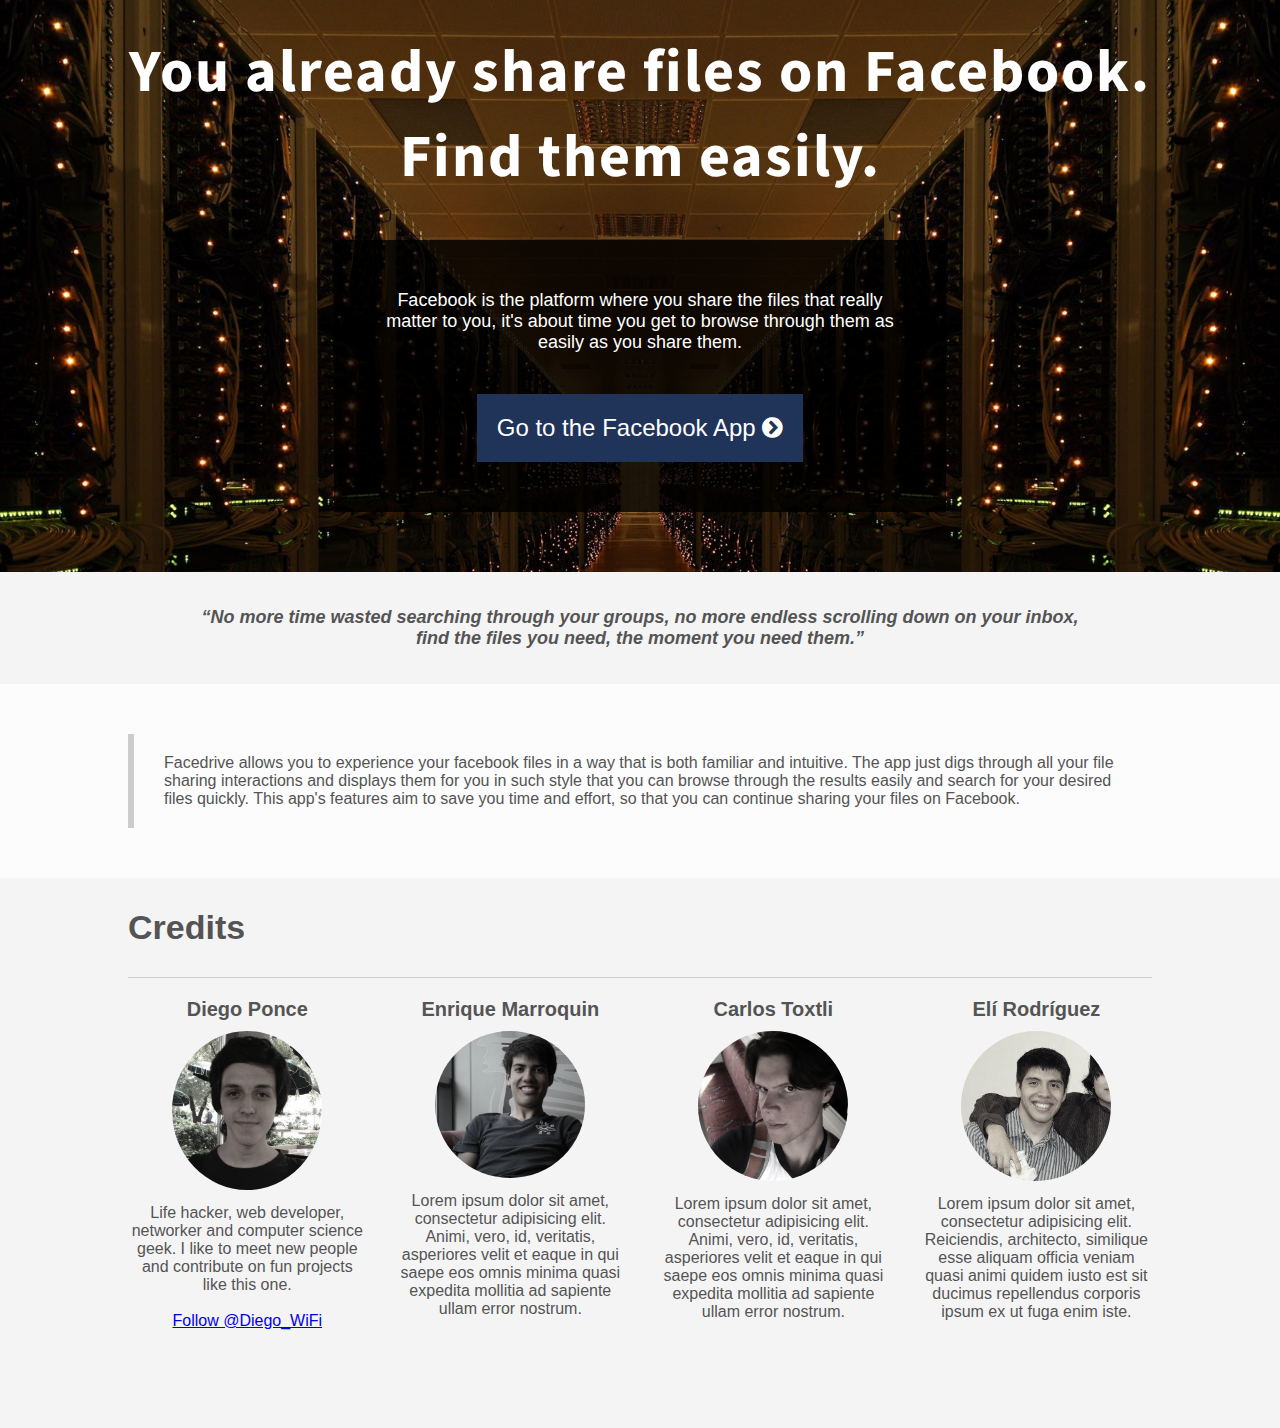
<file: landingPage/index.html>
<!DOCTYPE html>
<html>
    <meta charset="UTF-8">
    <head>
        <title>Facedrive</title>
        <link rel="stylesheet" href="site.css">
        <link rel="stylesheet" href="css/font-awesome.min.css">
        <meta name="viewport" content="width=device-width, initial-scale=1.0">
        
    </head>
    <body>
        
        <div id="fb-root"></div>
<script>(function(d, s, id) {
  var js, fjs = d.getElementsByTagName(s)[0];
  if (d.getElementById(id)) return;
  js = d.createElement(s); js.id = id;
  js.src = "//connect.facebook.net/es_LA/all.js#xfbml=1&appId=167071830164878";
  fjs.parentNode.insertBefore(js, fjs);
}(document, 'script', 'facebook-jssdk'));</script>
        
        <section class="start">
        <header>
            <h1>You already share files on Facebook. <br/>Find them easily.</h1>
        </header>
            <div class="action">
            <p>Facebook is the platform where you share the files that really matter to you, it's about time you get to browse through them as easily as you share them.</p><br/><a href="http://ideanimate.cloudapp.net/facedrive.net/">Go to the Facebook App  <i class="fa fa-chevron-circle-right"></i> </a>
            </div>
        </section>
        
        <div class="slogan">
            <div class="slogan-inner">
            <p><i>“No more time wasted searching through your groups, no more endless scrolling down on your inbox, find the files you need, the moment you need them.”</i></p>
            </div>
        </div>
        
        <section class="about">
            <div class="about-inner">
<!--   <img src="images/fblogo.png" alt="FaceDrive"> -->

                <p>
                Facedrive allows you to experience your facebook files in a way that is both familiar and intuitive. The app just digs through all your file sharing interactions and displays them for you in such style that you can browse through the results easily and search for your desired files quickly. This app's features aim to save you time and effort, so that you can continue sharing your files on Facebook.
            </p>
                
            </div>
            
        </section>
        
        <section class="credits">
             <div class="people">
                <h2>Credits</h2>
                <div class="diego">
                    <h3>Diego Ponce</h3>
                    <img class="profile" src="images/diego.jpg" alt="Diego Ponce">
                    <p>Life hacker, web developer, networker and computer science geek. I like to meet new people and contribute on fun projects like this one.</p><br/>
                    <a href="https://twitter.com/Diego_WiFi" class="twitter-follow-button" data-show-count="false" data-lang="en">Follow          @Diego_WiFi</a>
                    <script>!function(d,s,id){var js,fjs=d.getElementsByTagName(s)[0];if(!d.getElementById(id))   {js=d.createElement(s);js.id=id;js.src="//platform.twitter.com/widgets.js";fjs.parentNode.insertBefore(js,fjs);}}(document,"script","twitter-wjs");  </script>
                </div>
                 <div class="enrique">
                    <h3>Enrique Marroquin</h3>
                    <img class="profile" src="images/enrique.jpg" alt="Enrique Marroquin"><p>Lorem ipsum dolor sit amet, consectetur adipisicing                             elit. Animi, vero, id, veritatis, asperiores velit et eaque in qui saepe eos omnis minima quasi expedita mollitia ad sapiente                         ullam error nostrum.</p>
                </div>
                 <div class="carlos">
                    <h3>Carlos Toxtli</h3>
                    <img class="profile" src="images/carlos.jpg" alt="Carlos Toxtli">
                     <p>Lorem ipsum dolor sit amet, consectetur adipisicing elit. Animi, vero, id, veritatis, asperiores velit et eaque in qui saepe                        eos omnis minima quasi expedita mollitia ad sapiente ullam error nostrum.</p>
                </div>
                 <div class="santiago">
                    <h3>Elí Rodríguez</h3>
                    <img class="profile" src="images/eli.jpg" alt="Elí Rodríguez">
                    <p>Lorem ipsum dolor sit amet, consectetur adipisicing elit. Reiciendis, architecto, similique esse aliquam officia veniam quasi animi quidem iusto est sit ducimus repellendus corporis ipsum ex ut fuga enim iste.</p>
                </div>
            </div>
        </section>
        
    </body>
</html>
</file>
<file: landingPage/site.css>
@import url(http://fonts.googleapis.com/css?family=Source+Sans+Pro);

*{
margin:0;
padding:0;
}

body{
   font-family:'Helvetica';
}

header{
padding-top:30px;
    width:100%;
    height:auto;
    margin:0 auto;
}

h1{
width:90%;
margin:0 auto;
    color:#FFF;
font-family:'Source Sans Pro', sans-serif;
font-size:60px;
letter-spacing:2px;
}

h2{
    font-family:'Helvetica', sans-serif;
    font-size:34px;
    border-bottom:solid 1px #cccccc;
    padding-bottom:30px;
    width:100%;
}

h3{
font-size:20px;
}

.start{
width:100%;
height:auto;
background:url(images/1.jpg);
background-size:cover;
background-attachment: fixed;
background-position:center;
text-align:center;
padding-bottom:60px;
}


.action{
   width:40%;
    color:#FFF;
    margin:0 auto;
    height:auto;
    font-size:18px;
    padding:50px;
    font-family:Helvetica;
    margin-top:40px;
background-color: rgba(0, 0, 0, 0.8);
}

.start p{
margin-bottom:20px;
}

.start a
{
    background-color:#203359;
    color:#FFF;
    padding:20px;
    font-family: 'Helvetica', sans-serif;
    text-decoration:none;
    display:inline-block;
    font-size:24px;
    
    -webkit-transition: background-color 0.5s ease;
    -moz-transition: background-color 0.5s ease;
    -o-transition: background-color 0.5s ease;
    transition: background-color 0.5s ease;
    
}

.start a:hover{
background-color:#3B5998;
}

.slogan{
width:100%;
background-color:#f4f4f4;
height:auto;
text-align:center;
font-size:18px;
    padding-top:35px;
    padding-bottom:35px;
font-family:Helvetica;
    color:#545454;
    font-weight:bold;
}

.slogan-inner
{
    width:70%;
    margin:0 auto;
}

.about
{
    background-color:#fcfcfc;
    width:100%;
    height:auto;
    color:#545454;
}

.about-inner
{
width:80%;
height:auto;
margin:0 auto;
padding:50px 0 50px 0;
}

.about img{
width:150px;
height:auto;
display:inline-block;
}

.about-inner p{
display:inline-block;
width:94.4%;
padding:20px 0 20px 30px;
    font-family:Helvetica;
    vertical-align:top;
border-left:solid 6px #cccccc;
}

.credits
{
    background-color:#f4f4f4;
    width:100%;
    height:auto;
    padding-top:30px;
    padding-bottom:30px;
}

.people
{
    width:80%;
    height:auto;
    margin:0 auto;
    color:#545454;
    font-family:Helvetica;
}


.diego, .enrique, .carlos, .santiago
{
    width:23.3%;
    height:400px;
   /* background-color:#fcfcfc; */
    display:inline-block;
    margin-right:20px;
    text-align:center;
    padding-top:10px;
    margin-top:10px;
    vertical-align:top;
}


.profile{
    width:150px;
    border-radius:50%;
    padding:10px;
    -webkit-filter: grayscale(80%);
    -moz-filter: grayscale(80%);
    -o-filter:grayscale(80%);
    filter: grayscale(80%);
}

.santiago{
margin-right:-20px;
}

.enrique h2{
    font-size:22px;
    padding-bottom:8px;
}


/*=========RESPONSIVE STARTS NOW==========*/

@media screen and (max-width: 480px) {
 
h1
{
  font-size:42px;
}   

    
h2{
    text-align:center;
    font-size:50px;
        width:100%;
    
    }
    .action{
    width:85%;
    padding:0;
    margin:0;
    margin-left:auto;
    margin-right:auto;
    margin-top:35px;
    }
    
.start p{
    display:none;
    }
    
.start a{
    width:86%;
        padding:20px;
        margin-top:-30px;
    }

  .diego, .enrique, .carlos, .santiago
{
   width:100%;
   display:block;
   margin-right:-60px;
   height:auto;
   
}
    
}

@media screen and (min-width:480px) and (max-width:770px) {


    
  .diego, .enrique, .carlos, .santiago
{
   width:47%;
   display:inline-block;
   height:auto;
   
}

.enrique{
    padding-right:14px;
    margin-right:-20px;
    }    
    
} 

@media screen and (min-width: 768px) and (max-width: 1180px) {

  .diego, .enrique, .carlos, .santiago
{
   width:48.5%;
   display:inline-block;
   height:auto;
   
}   
    .enrique{
    margin-right:-20px;
    }
    
}
</file>
